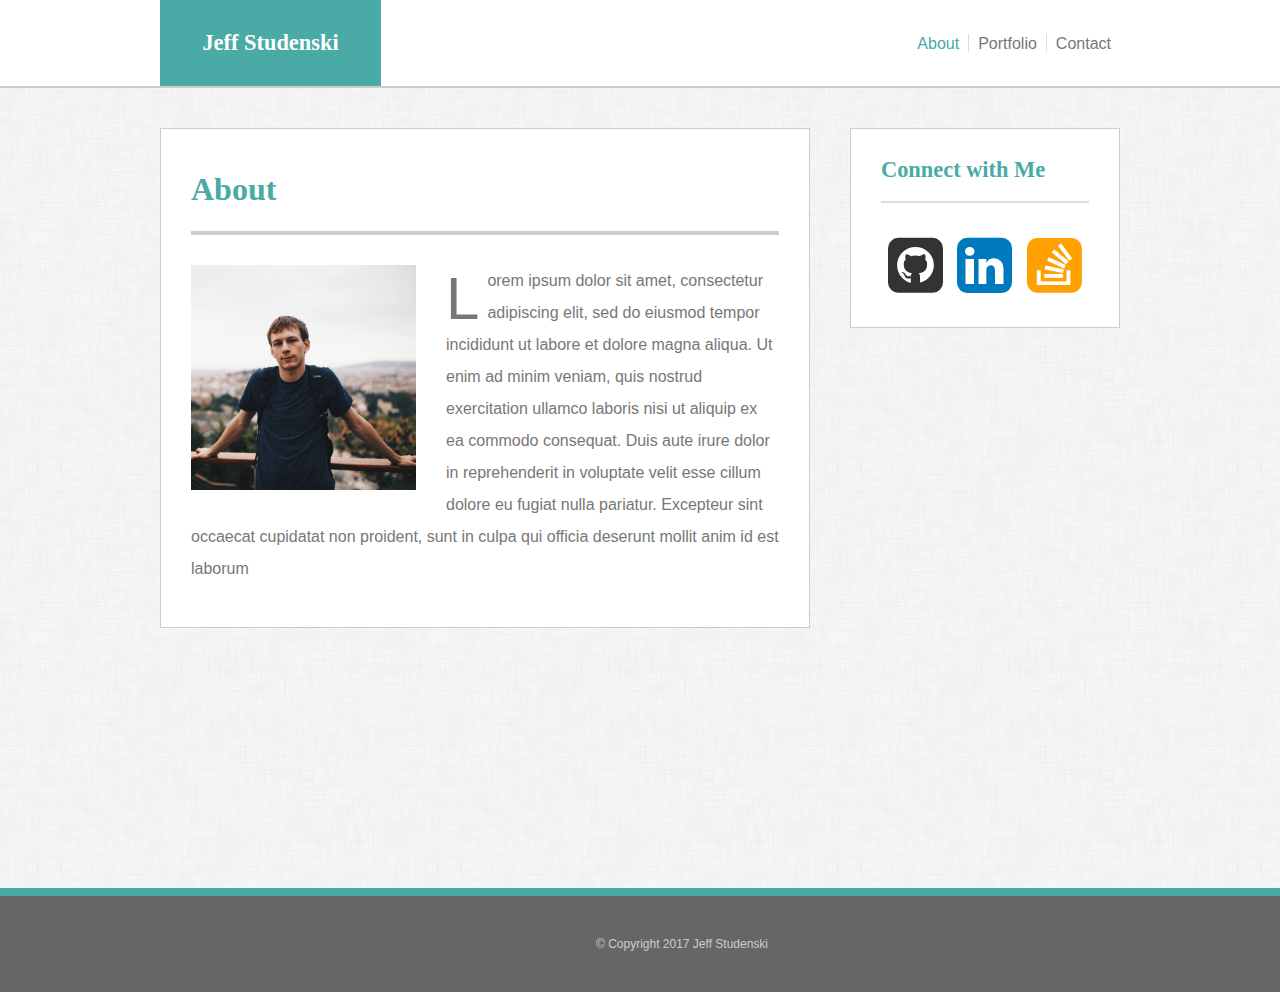
<file: index.html>
<!DOCTYPE html>
<html lang="en-us">
<head>
  <meta charset="UTF-8">
  <title>My Portfolio</title>
  <link href="assets/css/reset.css" rel="stylesheet" type="text/css">
  <link href="assets/css/style.css" rel="stylesheet" type="text/css">
  <link href="favicon.ico" rel="shortcut icon" type="image/x-icon">
</head>
<body>
  <!-- Header  -->
  <header class="header">
    <div class="container">
      <div class="title">
        <h2>Jeff Studenski</h2>
      </div>
      <div class="nav-bar">
        <a class="current" href="index.html">About</a> <a href="portfolio.html">Portfolio</a> <a href="contact.html">Contact</a>
      </div>
    </div>
  </header><!-- Body  -->
  <div class="container site-body">
    <!-- Main Content  -->
    <section class="main-content body-item">
      <h1>About</h1>
      <div class="main-content-page-break"></div>
      <div class="about-me">
        <img alt="profile picture" src="assets/images/profile.jpg">
        <p>Lorem ipsum dolor sit amet, consectetur adipiscing elit, sed do eiusmod tempor incididunt ut labore et dolore magna aliqua. Ut enim ad minim veniam, quis nostrud exercitation ullamco laboris nisi ut aliquip ex ea commodo consequat. Duis aute irure dolor in reprehenderit in voluptate velit esse cillum dolore eu fugiat nulla pariatur. Excepteur sint occaecat cupidatat non proident, sunt in culpa qui officia deserunt mollit anim id est laborum</p>
      </div>
    </section><!-- Side Bar  -->
    <aside class="connect-sidebar body-item">
      <h2>Connect with Me</h2>
      <div class="connect-page-break"></div><span class="connect-link fa-github-square"></span> <span class="connect-link fa-linkedin-square"></span> <span class="connect-link fa-square"><i class="fa-stack-overflow"></i></span>
    </aside>
    <div class="footer-push"></div>
  </div><!-- /container -->
  <!-- Footer  -->
  <footer class="footer">
    <p>&copy; Copyright 2017 Jeff Studenski</p>
  </footer>
</body>
</html>
</file>
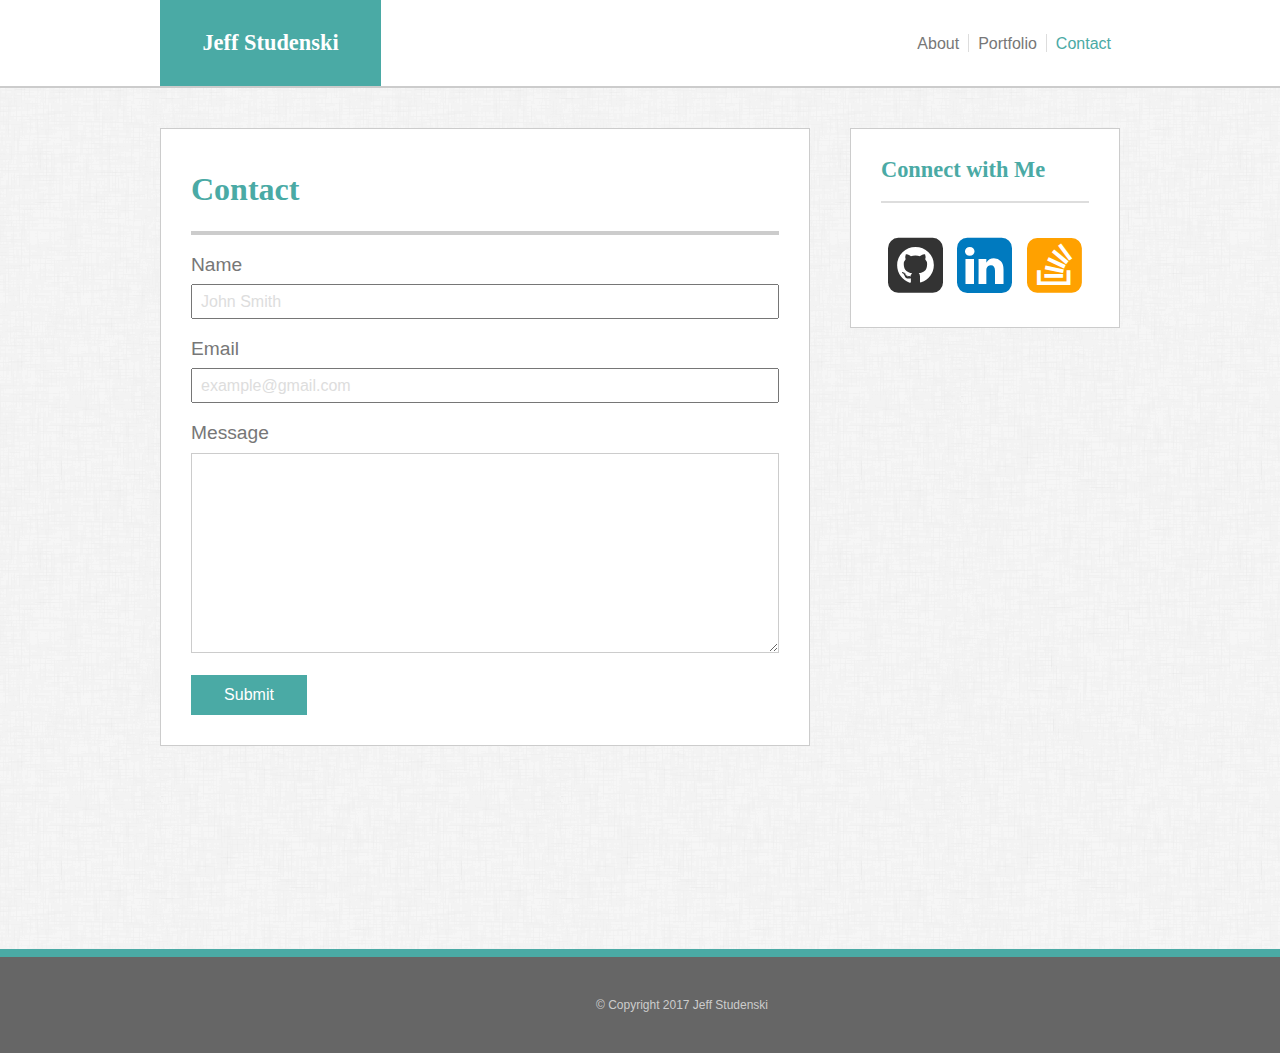
<file: contact.html>
<!DOCTYPE html>
<html lang="en-us">
<head>
  <meta charset="UTF-8">
  <title>My Portfolio</title>
  <link href="assets/css/reset.css" rel="stylesheet" type="text/css">
  <link href="assets/css/style.css" rel="stylesheet" type="text/css">
  <link href="favicon.ico" rel="shortcut icon" type="image/x-icon">
</head>
<body>
  <!-- Header  -->
  <header class="header">
    <div class="container">
      <div class="title">
        <h2>Jeff Studenski</h2>
      </div>
      <div class="nav-bar">
        <a href="index.html">About</a> <a href="portfolio.html">Portfolio</a> <a class="current" href="contact.html">Contact</a>
      </div>
    </div>
  </header><!-- Body  -->
  <div class="container site-body">
    <!-- Main Content  -->
    <section class="main-content body-item">
      <h1>Contact</h1>
      <div class="main-content-page-break"></div>
      <form>
        <p>Name</p><input name="firstname" placeholder="John Smith" type="text"><br>
        <p>Email</p><input name="lastname" placeholder="example@gmail.com" type="text"><br>
        <p>Message</p><textarea name="message"></textarea> <input type="submit" value="Submit">
      </form>
    </section><!-- Side Bar  -->
    <aside class="connect-sidebar body-item">
      <h2>Connect with Me</h2>
      <div class="connect-page-break"></div><span class="connect-link fa-github-square"></span> <span class="connect-link fa-linkedin-square"></span> <span class="connect-link fa-square"><i class="fa-stack-overflow"></i></span>
    </aside>
    <div class="footer-push"></div>
  </div><!-- /container -->
  <!-- Footer  -->
  <footer class="footer">
    <p>&copy; Copyright 2017 Jeff Studenski</p>
  </footer>
</body>
</html>
</file>
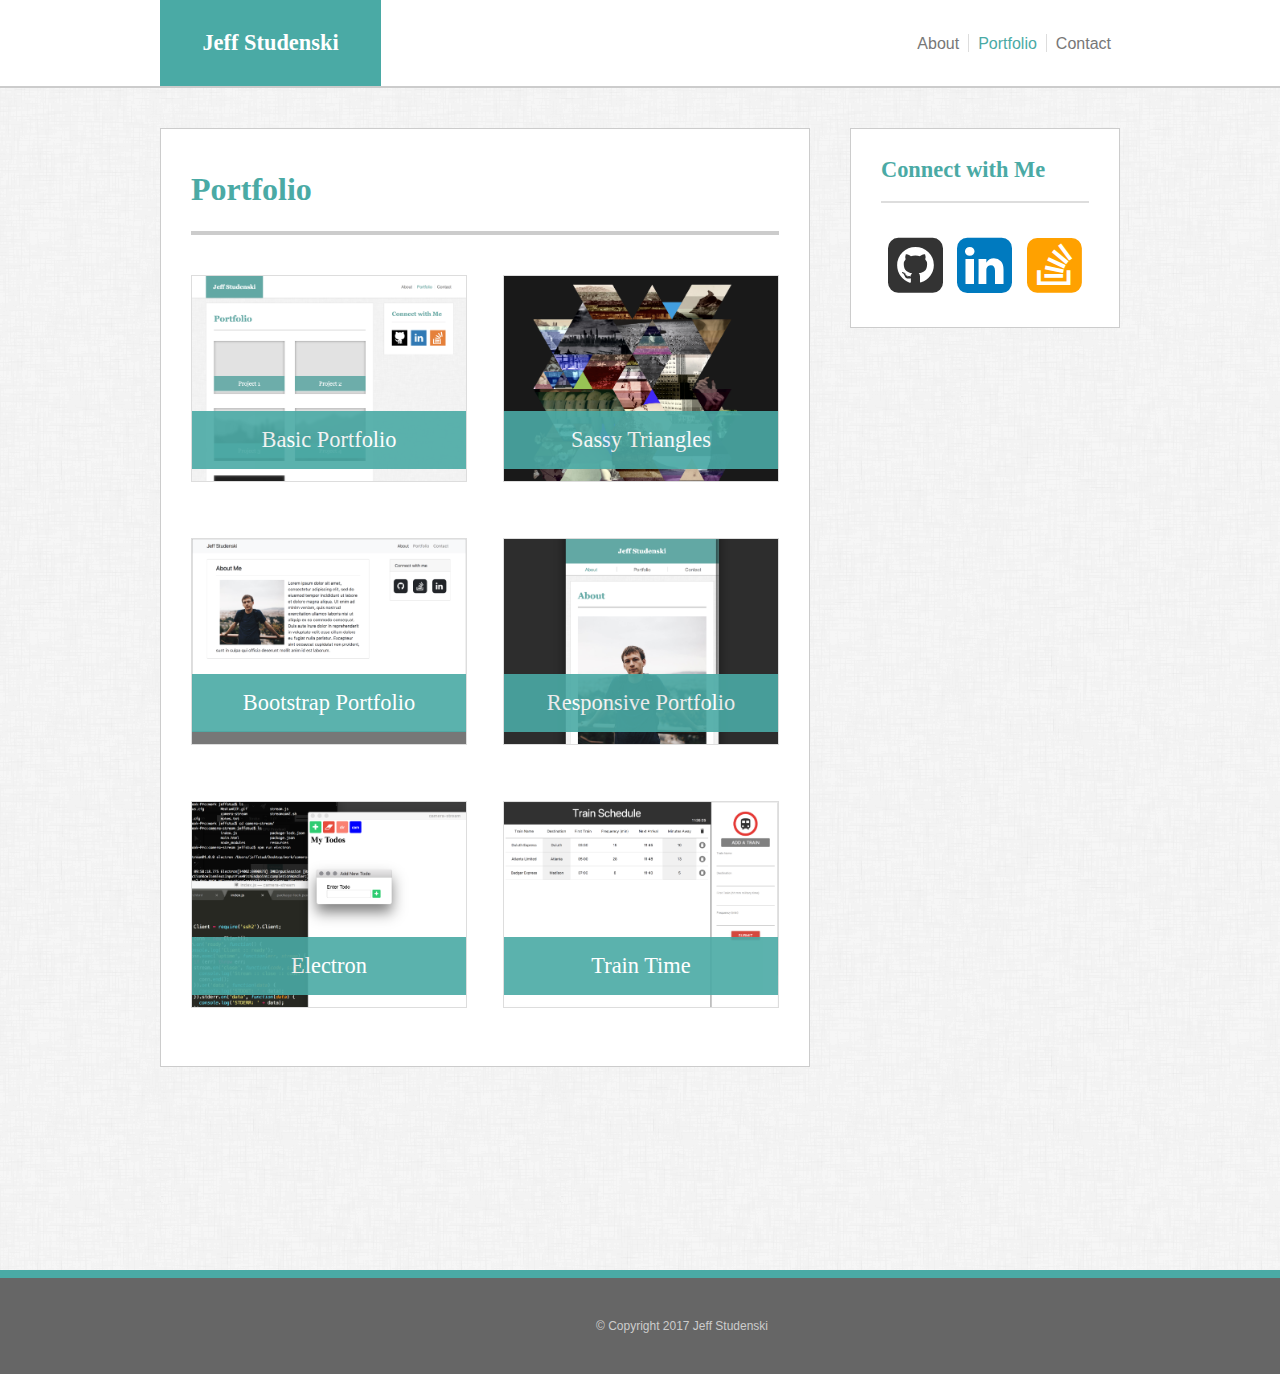
<file: portfolio.html>
<!DOCTYPE html>
<html lang="en-us">
<head>
  <meta charset="UTF-8">
  <title>My Portfolio</title>
  <link href="assets/css/reset.css" rel="stylesheet" type="text/css">
  <link href="assets/css/style.css" rel="stylesheet" type="text/css">
  <link href="favicon.ico" rel="shortcut icon" type="image/x-icon">
  <title>My Portfolio</title>
</head>
<body>
  <meta charset="UTF-8">
  <link href="assets/css/reset.css" rel="stylesheet" type="text/css">
  <link href="assets/css/style.css" rel="stylesheet" type="text/css">
  <link href="favicon.ico" rel="shortcut icon" type="image/x-icon"><!-- Header  -->
  <header class="header">
    <div class="container">
      <div class="title">
        <h2>Jeff Studenski</h2>
      </div>
      <div class="nav-bar">
        <a href="index.html">About</a> <a class="current" href="portfolio.html">Portfolio</a> <a href="contact.html">Contact</a>
      </div>
    </div>
  </header><!-- Body  -->
  <div class="container site-body">
    <!-- Main Content  -->
    <section class="main-content body-item">
      <h1>Portfolio</h1>
      <div class="main-content-page-break"></div>
      <a class="portfolio-item" href="https://jstudenski.github.io/Basic-Portfolio" target="_blank">
        <h2>Basic Portfolio</h2>
        <img alt="Basic Portfolio" src="assets/images/portfolio_1.png">
      </a>
      <a class="portfolio-item" href="https://jstudenski.github.io/Sassy-Triangles" target="_blank">
        <h2>Sassy Triangles</h2>
        <img alt="Sassy Triangles" src="assets/images/portfolio_2.png">
      </a>
      <a class="portfolio-item" href="https://jstudenski.github.io/Bootstrap-Portfolio" target="_blank">
        <h2>Bootstrap Portfolio</h2>
        <img alt="Bootstrap Portfolio" src="assets/images/portfolio_3.png">
      </a>
      <a class="portfolio-item" href="https://jstudenski.github.io/Responsive-Portfolio" target="_blank">
        <h2>Responsive Portfolio</h2>
        <img alt="Responsive Portfolio" src="assets/images/portfolio_4.png">
      </a>
      <a class="portfolio-item" href="https://github.com/jstudenski/Electron-todos" target="_blank">
        <h2>Electron</h2>
        <img alt="Electron" src="assets/images/portfolio_5.png">
      </a>
      <a class="portfolio-item" href="https://jstudenski.github.io/train-time/" target="_blank">
        <h2>Train Time</h2>
        <img alt="Train Time" src="assets/images/portfolio_6.png">
      </a>

    </section><!-- Side Bar  -->
    <aside class="connect-sidebar body-item">
      <h2>Connect with Me</h2>
      <div class="connect-page-break"></div><span class="connect-link fa-github-square"></span> <span class="connect-link fa-linkedin-square"></span> <span class="connect-link fa-square"><i class="fa-stack-overflow"></i></span>
    </aside>
    <div class="footer-push"></div>
  </div><!-- /container -->
  <!-- Footer  -->
  <footer class="footer">
    <p>&copy; Copyright 2017 Jeff Studenski</p>
  </footer><!-- Header  -->
</body>
</html>
</file>
<file: assets/css/style.css>
@font-face {
  font-family: 'FontAwesome';
  src: url("../fonts/fontawesome-webfont.eot?v=4.7.0");
  src: url("../fonts/fontawesome-webfont.eot?#iefix&v=4.7.0") format("embedded-opentype"), url("../fonts/fontawesome-webfont.woff2?v=4.7.0") format("woff2"), url("../fonts/fontawesome-webfont.woff?v=4.7.0") format("woff"), url("../fonts/fontawesome-webfont.ttf?v=4.7.0") format("truetype"), url("../fonts/fontawesome-webfont.svg?v=4.7.0#fontawesomeregular") format("svg");
  font-weight: normal;
  font-style: normal; }
body {
  background-image: url("../images/dust.png");
  font-family: 'Arial', 'Helvetica Neue', Helvetica, sans-serif;
  color: #777777;
  max-width: 100%;
  overflow-x: hidden; }

h1, h2 {
  font-family: 'Georgia', Times, 'Times New Roman', serif;
  font-weight: bold; }

h1 {
  font-size: 2em; }

h2 {
  font-size: 1.4em; }

.container {
  width: 960px;
  height: 100%;
  margin: 0 auto; }

.header {
  height: 86px;
  width: 100%;
  background-color: #ffffff;
  border-bottom: 2px solid #cccccc;
  position: fixed;
  z-index: 3; }

.title {
  background-color: #4aaaa5;
  width: 221px;
  height: 100%;
  float: left; }
  .title h2 {
    padding: 32px 0px;
    text-align: center;
    color: #ffffff; }

.nav-bar {
  float: right;
  margin-top: 34px; }
  .nav-bar a {
    text-decoration: none;
    color: #777777;
    float: left;
    padding: 2px 9px 0 9px;
    height: 16px; }
    .nav-bar a:hover {
      color: #cccccc; }
    .nav-bar a:not(:first-child) {
      border-left: 1px solid #dddddd; }

.nav-bar .current, .nav-bar .current:hover {
  color: #4aaaa5; }

.site-body {
  min-height: 800px;
  padding-top: 88px; }

.main-content {
  box-sizing: border-box;
  width: 650px;
  min-height: 500px;
  float: left; }
  .main-content h1 {
    padding: 14px 0px;
    font-size: 32px;
    color: #4aaaa5; }

.body-item {
  margin-top: 40px;
  background-color: #ffffff;
  border: 1px solid #cccccc;
  padding: 30px; }

.main-content-page-break {
  background-color: #cccccc;
  width: 100%;
  height: 4px;
  margin: 12px 0px; }

.about-me {
  margin-top: 30px;
  line-height: 2em; }
  .about-me img {
    width: 225px;
    float: left;
    padding: 0px 30px 30px 0px; }
  .about-me p:first-letter {
    float: left;
    font-size: 60px;
    line-height: 60px;
    padding-top: 4px;
    padding-right: 8px; }

form p {
  margin: 20px 0px 10px 0px;
  font-size: 1.2em; }

input, textarea {
  width: 100%;
  padding: 8px;
  font-size: 1em;
  box-sizing: border-box; }

textarea {
  border-color: #cccccc;
  height: 200px;
  max-width: 100%; }

input {
  height: 35px; }

input[type=submit] {
  width: 116px;
  height: 40px;
  background: #4aaaa5;
  color: #ffffff;
  border: 0 none;
  cursor: pointer;
  border-radius: 0px;
  font-size: 1em;
  margin-top: 19px; }

::-webkit-input-placeholder {
  color: #dddddd; }

::-moz-placeholder {
  color: #dddddd; }

:-ms-input-placeholder {
  color: #dddddd; }

:-moz-placeholder {
  color: #dddddd; }

.portfolio-item {
  float: left;
  background-color: #777777;
  width: 274px;
  height: 205px;
  margin: 28px 0px;
  position: relative;
  overflow: hidden;
  transition: .1s ease-in-out;
  border: 1px solid #dddddd; }
  .portfolio-item:hover {
    transform: translate(0, -8px);
    box-shadow: 0px 8px #dddddd;
    transition: .3s ease-in-out; }
  .portfolio-item img {
    width: 100%;
    position: absolute;
    z-index: 0; }
  .portfolio-item:nth-child(even) {
    float: right; }
  .portfolio-item h2 {
    width: 100%;
    box-sizing: border-box;
    padding: 18px;
    text-align: center;
    color: #ffffff;
    background-color: #4aaaa5;
    opacity: .9;
    font-weight: normal;
    position: absolute;
    bottom: 12px;
    z-index: 1; }

.connect-sidebar {
  box-sizing: border-box;
  width: 270px;
  height: 200px;
  float: right; }
  .connect-sidebar h2 {
    color: #4aaaa5; }

.connect-page-break {
  margin-top: 20px;
  height: 2px;
  width: 100%;
  background-color: #dddddd; }

.connect-link {
  width: 33.33%;
  float: left;
  padding-top: 30px;
  font: normal normal normal 14px/1 FontAwesome;
  text-rendering: auto;
  -webkit-font-smoothing: antialiased;
  -moz-osx-font-smoothing: grayscale;
  font-size: 4em;
  position: relative;
  text-align: center; }

.fa-github-square:before {
  content: "\f092";
  color: #333333; }

.fa-linkedin-square:before {
  content: "\f08c";
  color: #007abf; }

.fa-square:before {
  content: "\f0c8";
  color: #ffa100; }

.fa-stack-overflow:before {
  content: "\f16c";
  color: #ffffff;
  font-size: 65%;
  position: absolute;
  left: 25%;
  top: 41px; }

.footer-push {
  height: 200px;
  width: 100%;
  display: inline-block; }

.footer {
  font-size: 12px;
  text-align: center;
  width: 100%;
  padding: 42px;
  color: #cccccc;
  background-color: #666666;
  border-top: 8px solid #4aaaa5; }

@media screen and (max-width: 980px) {
  .container {
    width: 740px; }

  .main-content {
    width: 440px; }

  .about-me img {
    width: 100%; }

  .portfolio-item {
    width: 100%;
    height: 284px; }

  .footer-push {
    height: 150px; }

  .portfolio-item img {
    width: 100%; }

  .footer {
    width: auto; } }
@media screen and (max-width: 768px) {
  .container {
    width: 94%; }

  .main-content {
    width: 100%; }

  .about-me img {
    width: 50%; }

  .connect-sidebar {
    width: 100%; }

  .connect-link {
    width: 55px;
    padding-right: 10px; }

  .portfolio-item {
    width: 48%;
    margin: 15px 0;
    height: 200px; }

  .fa-stack-overflow:before {
    left: 10px; }

  .footer-push {
    height: 40px; }

  .footer {
    padding: 38px; } }
@media screen and (max-width: 640px) {
  .title {
    height: 86px;
    width: 100%; }

  .site-body {
    padding-top: 130px; }

  .body-item {
    width: 94%;
    margin: 3%;
    padding: 25px; }

  .container {
    width: 100%; }

  .header {
    height: auto; }

  .nav-bar {
    padding: 12px 0;
    width: 100%;
    background-color: #ffffff;
    display: inline-block;
    margin-top: 0px; }
    .nav-bar a {
      box-sizing: border-box;
      width: 33.3%;
      text-align: center; }

  .about-me img {
    width: 100%; }

  .footer-push {
    height: 15px; }

  .footer {
    padding: 35px; }

  .main-content h1 {
    padding: 10px 0;
    font-size: 30px; }

  .portfolio-item {
    width: 100%;
    height: 320px; } }
@media screen and (max-width: 550px) {
  .portfolio-item {
    height: 300px; } }
@media screen and (max-width: 480px) {
  .portfolio-item {
    height: 250px; } }
@media screen and (max-width: 410px) {
  .portfolio-item {
    height: 200px; } }

/*# sourceMappingURL=style.css.map */
</file>
